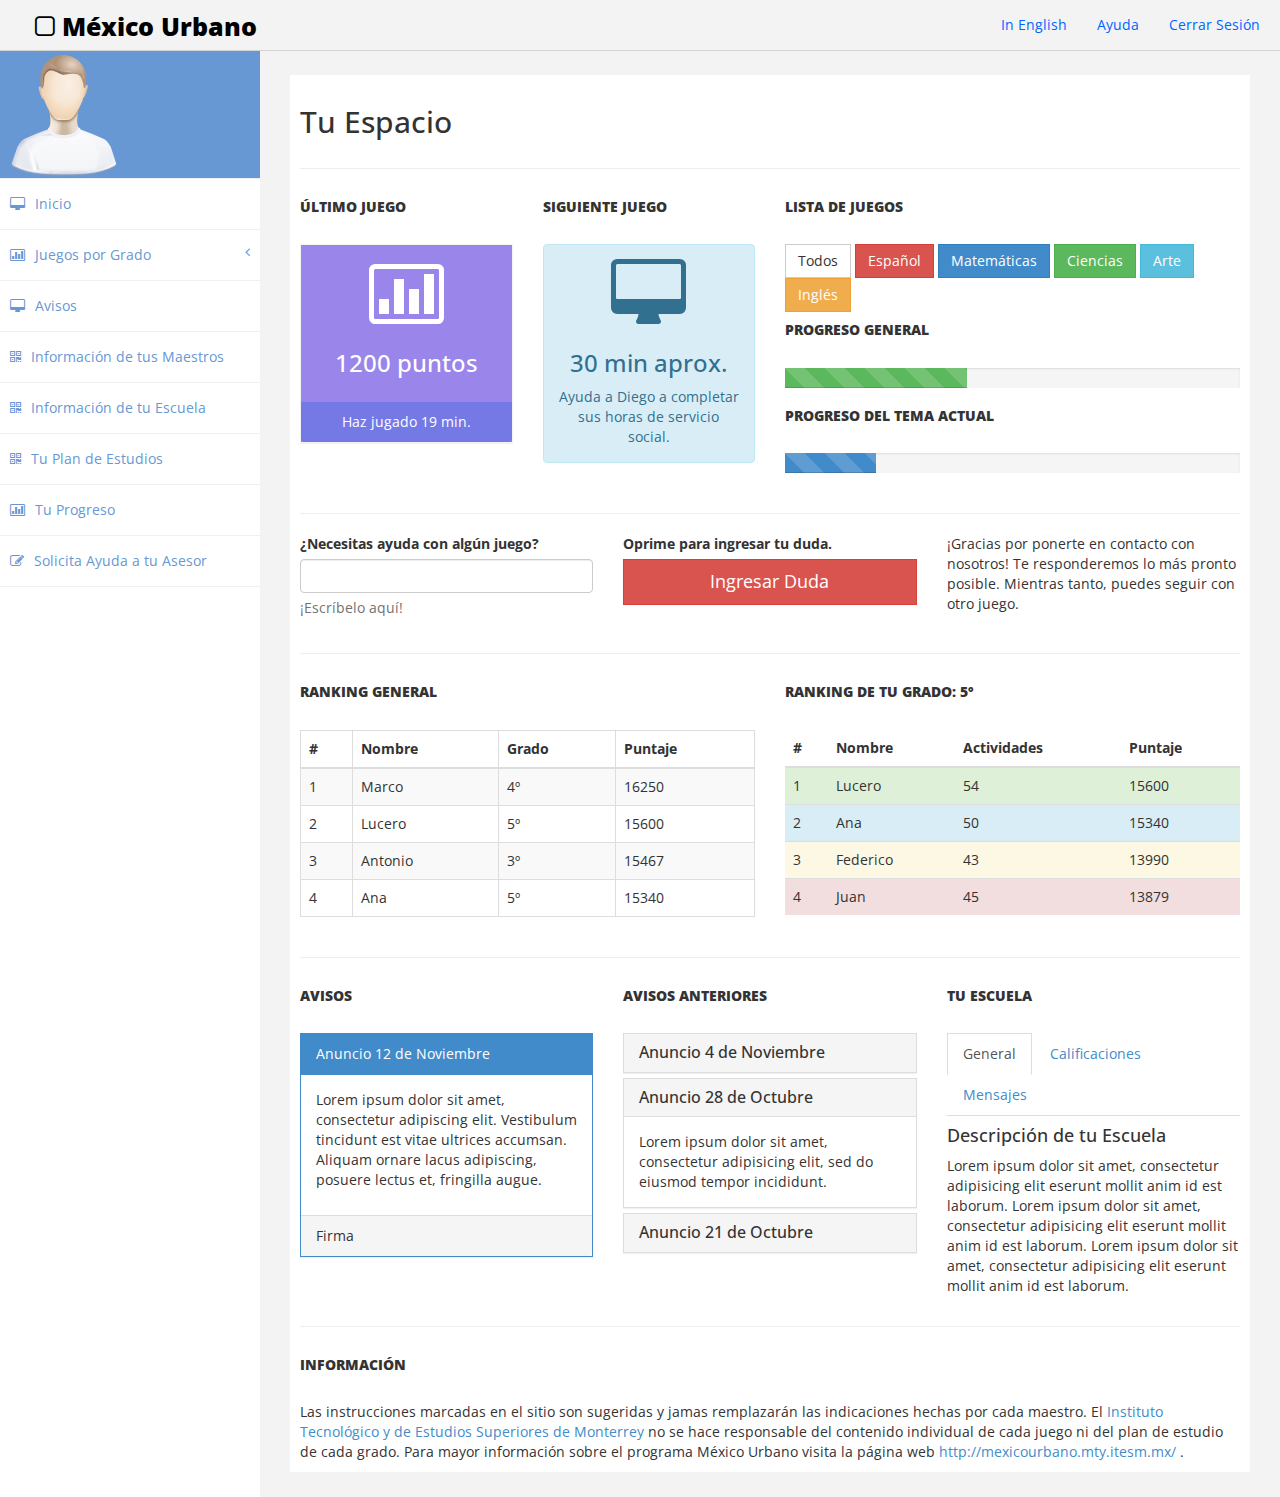
<file: index.html>
﻿<!DOCTYPE html>
<html xmlns="http://www.w3.org/1999/xhtml">
<head>
    <meta charset="utf-8" />
    <meta name="viewport" content="width=device-width, initial-scale=1.0" />
    <title>México Urbano</title>
    <!-- BOOTSTRAP STYLES-->
    <link href="assets/css/bootstrap.css" rel="stylesheet" />
    <!-- FONTAWESOME STYLES-->
    <link href="assets/css/font-awesome.css" rel="stylesheet" />
    <!-- CUSTOM STYLES-->
    <link href="assets/css/custom.css" rel="stylesheet" />
    <!-- GOOGLE FONTS-->
    <link href='https://fonts.googleapis.com/css?family=Open+Sans' rel='stylesheet' type='text/css' />
</head>
<body>
    <div id="wrapper">
        <div class="navbar navbar-inverse navbar-fixed-top">
            <div class="adjust-nav">
                <div class="navbar-header">
                    <button type="button" class="navbar-toggle" data-toggle="collapse" data-target=".sidebar-collapse">
                        <span class="icon-bar"></span>
                        <span class="icon-bar"></span>
                        <span class="icon-bar"></span>
                    </button>
                    <a class="navbar-brand" href="#"><i class="fa fa-square-o "></i>&nbsp;México Urbano</a>
                </div>
                <div class="navbar-collapse collapse">
                    <ul class="nav navbar-nav navbar-right">
                        <li><a href="#">In English</a></li>
                        <li><a href="#">Ayuda</a></li>
                        <li><a href="#">Cerrar Sesión</a></li>
                    </ul>
                </div>
            </div>
        </div>
        <!-- /. NAV TOP  -->
        <nav class="navbar-default navbar-side" role="navigation">
            <div class="sidebar-collapse">
                <ul class="nav" id="main-menu">
                    <li class="text-center user-image-back">
                        <img src="assets/img/find_user.png" class="img-responsive" />
                    </li>
                    <li>
                        <a href="index.html"><i class="fa fa-desktop "></i>Inicio</a>
                    </li>
                    <li>
                        <a href="#"><i class="fa fa-bar-chart-o"></i>Juegos por Grado<span class="fa arrow"></span></a>
                        <ul class="nav nav-second-level">
                            <li>
                                <a href="#">1º Primero</a>
                            </li>
                            <li>
                                <a href="#">2º Segundo</a>
                            </li>
                            <li>
                                <a href="#">3º Tercero</a>
                            </li>
							<li>
                                <a href="#">4º Cuarto</a>
                            </li>
							<li>
                                <a href="#">5º Quinta</a>
                            </li>
							<li>
                                <a href="#">6º Sexto</a>
                            </li>
                        </ul>
                    </li>
					<li>
                        <a href="#"><i class="fa fa-desktop "></i>Avisos</a>
                    </li>
                    <li>
                        <a href="#"><i class="fa fa-qrcode "></i>Información de tus Maestros</a>
                    </li>
                    <li>
                        <a href="#"><i class="fa fa-qrcode "></i>Información de tu Escuela</a>
                    </li>
                    <li>
                        <a href="#"><i class="fa fa-qrcode"></i>Tu Plan de Estudios</a>
                    </li>
                    <li>
                        <a href="#"><i class="fa fa-bar-chart-o"></i>Tu Progreso</a>
                    </li>
                    <li>
                        <a href="#"><i class="fa fa-edit "></i>Solicita Ayuda a tu Asesor</a>
                    </li>
                </ul>
            </div>
        </nav>
        <!-- /. NAV SIDE  -->
        <div id="page-wrapper">
            <div id="page-inner">
                <div class="row">
                    <div class="col-md-12">
                        <h2>Tu Espacio</h2>
                    </div>
                </div>
                <!-- /. ROW  -->
                <hr />
                <div class="row">
                    <div class="col-md-3 col-sm-3 col-xs-6">
                        <h5>Último Juego</h5>
                        <div class="panel panel-primary text-center no-boder bg-color-blue">
                            <div class="panel-body">
                                <i class="fa fa-bar-chart-o fa-5x"></i>
                                <h3>1200 puntos</h3>
                            </div>
                            <div class="panel-footer back-footer-blue">
                                Haz jugado 19 min. 
                            </div>
                        </div>
                    </div>
                    <div class="col-md-3 col-sm-3 col-xs-6">
                        <h5>Siguiente Juego</h5>
						<a href="blank.html">
							<div class="alert alert-info text-center">
								<i class="fa fa-desktop fa-5x"></i>
								<h3>30 min aprox.</h3>
								Ayuda a Diego a completar sus horas de servicio social.
							</div>
						</a>
                    </div>
                    <div class="col-md-6">
                        <h5>Lista de Juegos</h5>
                        <a href="#" class="btn btn-default">Todos</a>
                        <a href="#" class="btn btn-danger">Español</a>
						<a href="#" class="btn btn-primary">Matemáticas</a>
                        <a href="#" class="btn btn-success">Ciencias</a>
                        <a href="#" class="btn btn-info">Arte</a>
                        <a href="#" class="btn btn-warning">Inglés</a>
                        <br />
                        <h5>Progreso General</h5>
                        <div class="progress progress-striped">
                            <div class="progress-bar progress-bar-success" role="progressbar" aria-valuenow="40" aria-valuemin="0" aria-valuemax="100" style="width: 40%">
                                <span class="sr-only">40% Complete (success)</span>
                            </div>
                        </div>
						<h5>Progreso del Tema Actual</h5>
                        <div class="progress progress-striped active">
                            <div class="progress-bar progress-bar-primary" role="progressbar" aria-valuenow="20" aria-valuemin="0" aria-valuemax="100" style="width: 20%">
                                <span class="sr-only">20% Complete</span>
                            </div>
                        </div>
                    </div>
                </div>
                <!-- /. ROW  -->
                <hr />
                <div class="row">
                    <div class="col-md-4">
                        <div class="form-group">
                            <label>¿Necesitas ayuda con algún juego?</label>
                            <input class="form-control" />
                            <p class="help-block">¡Escríbelo aquí!</p>
                        </div>
                    </div>
                    <div class="col-md-4">
                        <label>Oprime para ingresar tu duda.</label>
                        <a href="blank.html" target="_blank" class="btn btn-danger btn-lg btn-block">Ingresar Duda</a>
                    </div>
                    <div class="col-md-4">
                        ¡Gracias por ponerte en contacto con nosotros! Te responderemos lo más pronto posible. Mientras tanto, puedes seguir con otro juego.
                    </div>
                </div>
                <hr />
                <div class="row">
                    <div class="col-md-6">
                        <h5>Ranking General</h5>
                        <table class="table table-striped table-bordered table-hover">
                            <thead>
                                <tr>
                                    <th>#</th>
                                    <th>Nombre</th>
                                    <th>Grado</th>
                                    <th>Puntaje</th>
                                </tr>
                            </thead>
                            <tbody>
                                <tr>
                                    <td>1</td>
                                    <td>Marco</td>
                                    <td>4º</td>
                                    <td>16250</td>
                                </tr>
                                <tr>
                                    <td>2</td>
                                    <td>Lucero</td>
                                    <td>5º</td>
                                    <td>15600</td>
                                </tr>
                                <tr>
                                    <td>3</td>
                                    <td>Antonio</td>
                                    <td>3º</td>
                                    <td>15467</td>
                                </tr>
                                <tr>
                                    <td>4</td>
                                    <td>Ana</td>
                                    <td>5º</td>
                                    <td>15340</td>
                                </tr>
                            </tbody>
                        </table>
                    </div>
                    <div class="col-md-6">
                        <h5>Ranking de tu Grado: 5º</h5>
                        <div class="table-responsive">
                            <table class="table">
                                <thead>
                                    <tr>
                                        <th>#</th>
                                        <th>Nombre</th>
                                        <th>Actividades</th>
                                        <th>Puntaje</th>
                                    </tr>
                                </thead>
                                <tbody>
                                    <tr class="success">
                                        <td>1</td>
                                        <td>Lucero</td>
                                        <td>54</td>
                                        <td>15600</td>
                                    </tr>
                                    <tr class="info">
                                        <td>2</td>
                                        <td>Ana</td>
                                        <td>50</td>
                                        <td>15340</td>
                                    </tr>
                                    <tr class="warning">
                                        <td>3</td>
                                        <td>Federico</td>
                                        <td>43</td>
                                        <td>13990</td>
                                    </tr>
                                    <tr class="danger">
                                        <td>4</td>
                                        <td>Juan</td>
                                        <td>45</td>
                                        <td>13879</td>
                                    </tr>
                                </tbody>
                            </table>
                        </div>
                    </div>
                </div>
                <!-- /. ROW  -->
                <hr />
                <div class="row">
                    <div class="col-md-4">
                        <h5>Avisos</h5>
                        <div class="panel panel-primary">
                            <div class="panel-heading">
                                Anuncio 12 de Noviembre
                            </div>
                            <div class="panel-body">
                                <p>Lorem ipsum dolor sit amet, consectetur adipiscing elit. Vestibulum tincidunt est vitae ultrices accumsan. Aliquam ornare lacus adipiscing, posuere lectus et, fringilla augue.</p>
                            </div>
                            <div class="panel-footer">
                                Firma
                            </div>
                        </div>
                    </div>
                    <div class="col-md-4">
                        <h5>Avisos Anteriores</h5>
                        <div class="panel-group" id="accordion">
                            <div class="panel panel-default">
                                <div class="panel-heading">
                                    <h4 class="panel-title">
                                        <a data-toggle="collapse" data-parent="#accordion" href="#collapseOne" class="collapsed">Anuncio 4 de Noviembre</a>
                                    </h4>
                                </div>
                                <div id="collapseOne" class="panel-collapse collapse" style="height: 0px;">
                                    <div class="panel-body">
                                        Lorem ipsum dolor sit amet, consectetur adipisicing elit, sed do eiusmod tempor incididunt.
                                    </div>
                                </div>
                            </div>
                            <div class="panel panel-default">
                                <div class="panel-heading">
                                    <h4 class="panel-title">
                                        <a data-toggle="collapse" data-parent="#accordion" href="#collapseTwo">Anuncio 28 de Octubre</a>
                                    </h4>
                                </div>
                                <div id="collapseTwo" class="panel-collapse in" style="height: auto;">
                                    <div class="panel-body">
                                        Lorem ipsum dolor sit amet, consectetur adipisicing elit, sed do eiusmod tempor incididunt.
                                    </div>
                                </div>
                            </div>
                            <div class="panel panel-default">
                                <div class="panel-heading">
                                    <h4 class="panel-title">
                                        <a data-toggle="collapse" data-parent="#accordion" href="#collapseThree" class="collapsed">Anuncio 21 de Octubre</a>
                                    </h4>
                                </div>
                                <div id="collapseThree" class="panel-collapse collapse">
                                        <div class="panel-body">
                                             Lorem ipsum dolor sit amet, consectetur adipisicing elit, sed do eiusmod tempor incididunt.
                                        </div>
                                </div>
                            </div>
                        </div>
                    </div>
                    <div class="col-md-4">
                        <h5>Tu Escuela</h5>
                        <ul class="nav nav-tabs">
                            <li class="active"><a href="#home" data-toggle="tab">General</a>
                            </li>
                            <li class=""><a href="#profile" data-toggle="tab">Calificaciones</a>
                            </li>
                            <li class=""><a href="#messages" data-toggle="tab">Mensajes</a>
                            </li>
                        </ul>
                        <div class="tab-content">
                            <div class="tab-pane fade active in" id="home">
                                <h4>Descripción de tu Escuela</h4>
                                <p>
                                    Lorem ipsum dolor sit amet, consectetur adipisicing elit eserunt mollit anim id est laborum.
                                        Lorem ipsum dolor sit amet, consectetur adipisicing elit eserunt mollit anim id est laborum.
                                        Lorem ipsum dolor sit amet, consectetur adipisicing elit eserunt mollit anim id est laborum.
                                </p>
                            </div>
                            <div class="tab-pane fade" id="profile">
                                <h4>Tus Calificaciones</h4>
                                <p>
                                    Lorem ipsum dolor sit amet, consectetur adipisicing elit eserunt mollit anim id est laborum.
                                        Lorem ipsum dolor sit amet, consectetur adipisicing elit eserunt mollit anim id est laborum.
                                        Lorem ipsum dolor sit amet, consectetur adipisicing elit eserunt mollit anim id est laborum.
                                </p>
                            </div>
                            <div class="tab-pane fade" id="messages">
                                <h4>Mensajes Importantes</h4>
                                <p >
                                    Lorem ipsum dolor sit amet, consectetur adipisicing elit eserunt mollit anim id est laborum.
                                        Lorem ipsum dolor sit amet, consectetur adipisicing elit eserunt mollit anim id est laborum.
                                        Lorem ipsum dolor sit amet, consectetur adipisicing elit eserunt mollit anim id est laborum.
                                </p>
                            </div>
                        </div>
                    </div>
                </div>
                <!-- /. ROW  -->
                <hr/>
                <div class="row">
                    <div class="col-md-12">
                        <h5>Información</h5>
						Las instrucciones marcadas en el sitio son sugeridas y jamas remplazarán las indicaciones hechas por cada maestro. El <a href="http://tec.mx" target="_blank" >Instituto Tecnológico y de Estudios Superiores de Monterrey </a>no se hace responsable del contenido individual de cada juego ni del plan de estudio de cada grado.
                        Para mayor información sobre el programa México Urbano visita la página web <a href="http://mexicourbano.mty.itesm.mx/" target="_blank" >http://mexicourbano.mty.itesm.mx/ </a>.
                    </div>
                </div>
                <!-- /. ROW  -->
            </div>
            <!-- /. PAGE INNER  -->
        </div>
        <!-- /. PAGE WRAPPER  -->
    </div>
    <!-- /. WRAPPER  -->
    <!-- SCRIPTS -AT THE BOTOM TO REDUCE THE LOAD TIME-->
    <!-- JQUERY SCRIPTS -->
    <script src="assets/js/jquery-1.10.2.js"></script>
    <!-- BOOTSTRAP SCRIPTS -->
    <script src="assets/js/bootstrap.min.js"></script>
    <!-- METISMENU SCRIPTS -->
    <script src="assets/js/jquery.metisMenu.js"></script>
    <!-- CUSTOM SCRIPTS -->
    <script src="assets/js/custom.js"></script>


</body>
</html>
</file>
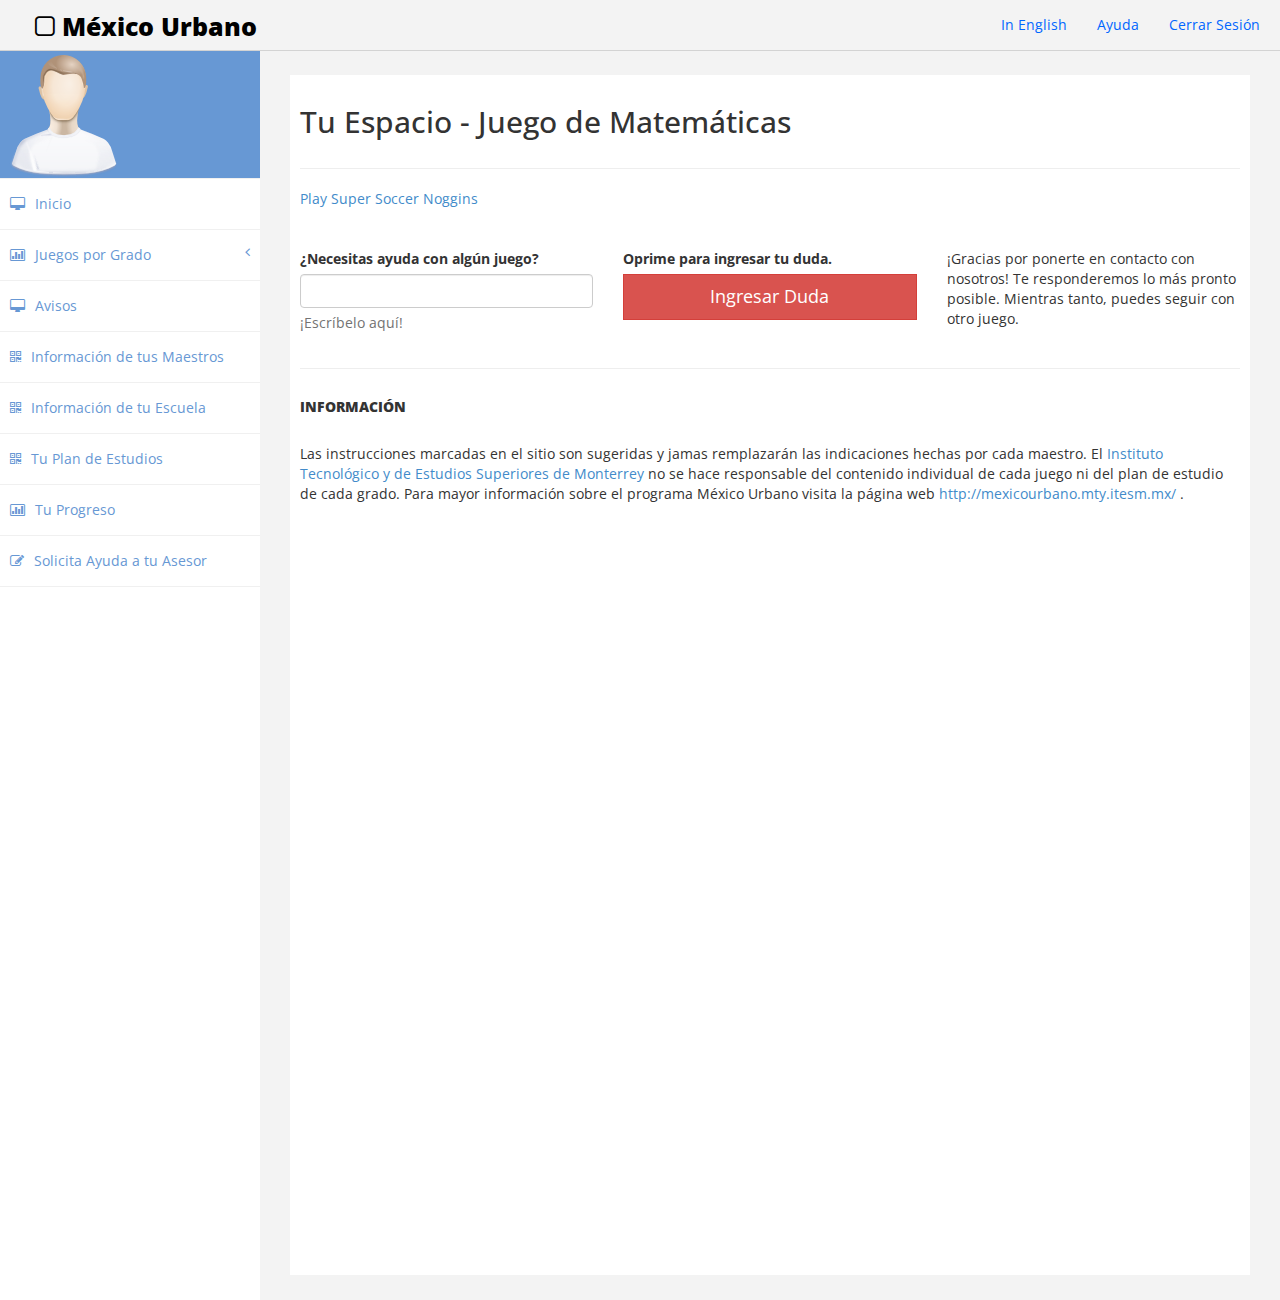
<file: blank.html>
﻿<!DOCTYPE html>
<html xmlns="http://www.w3.org/1999/xhtml">
<head>
      <meta charset="utf-8" />
    <meta name="viewport" content="width=device-width, initial-scale=1.0" />
    <title>México Urbano</title>
	<!-- BOOTSTRAP STYLES-->
    <link href="assets/css/bootstrap.css" rel="stylesheet" />
     <!-- FONTAWESOME STYLES-->
    <link href="assets/css/font-awesome.css" rel="stylesheet" />
        <!-- CUSTOM STYLES-->
    <link href="assets/css/custom.css" rel="stylesheet" />
     <!-- GOOGLE FONTS-->
   <link href='https://fonts.googleapis.com/css?family=Open+Sans' rel='stylesheet' type='text/css' />
</head>
<body>    
    <div id="wrapper">
         <div class="navbar navbar-inverse navbar-fixed-top">
            <div class="adjust-nav">
                <div class="navbar-header">
                    <button type="button" class="navbar-toggle" data-toggle="collapse" data-target=".sidebar-collapse">
                        <span class="icon-bar"></span>
                        <span class="icon-bar"></span>
                        <span class="icon-bar"></span>
                    </button>
                    <a class="navbar-brand" href="#"><i class="fa fa-square-o "></i>&nbsp;México Urbano</a>
                </div>
                <div class="navbar-collapse collapse">
                    <ul class="nav navbar-nav navbar-right">
                        <li><a href="#">In English</a></li>
                        <li><a href="#">Ayuda</a></li>
                        <li><a href="#">Cerrar Sesión</a></li>
                    </ul>
                </div>

            </div>
        </div>
        <!-- /. NAV TOP  -->
        <nav class="navbar-default navbar-side" role="navigation">
            <div class="sidebar-collapse">
                <ul class="nav" id="main-menu">
                    <li class="text-center user-image-back">
                        <img src="assets/img/find_user.png" class="img-responsive" />
                    </li>
                    <li>
                        <a href="index.html"><i class="fa fa-desktop "></i>Inicio</a>
                    </li>
                    <li>
                        <a href="#"><i class="fa fa-bar-chart-o"></i>Juegos por Grado<span class="fa arrow"></span></a>
                        <ul class="nav nav-second-level">
                            <li>
                                <a href="#">1º Primero</a>
                            </li>
                            <li>
                                <a href="#">2º Segundo</a>
                            </li>
                            <li>
                                <a href="#">3º Tercero</a>
                            </li>
							<li>
                                <a href="#">4º Cuarto</a>
                            </li>
							<li>
                                <a href="#">5º Quinta</a>
                            </li>
							<li>
                                <a href="#">6º Sexto</a>
                            </li>
                        </ul>
                    </li>
					<li>
                        <a href="#"><i class="fa fa-desktop "></i>Avisos</a>
                    </li>
                    <li>
                        <a href="#"><i class="fa fa-qrcode "></i>Información de tus Maestros</a>
                    </li>
                    <li>
                        <a href="#"><i class="fa fa-qrcode "></i>Información de tu Escuela</a>
                    </li>
                    <li>
                        <a href="#"><i class="fa fa-qrcode"></i>Tu Plan de Estudios</a>
                    </li>

                    <li>
                        <a href="#"><i class="fa fa-bar-chart-o"></i>Tu Progreso</a>
                    </li>
                    <li>
                        <a href="#"><i class="fa fa-edit "></i>Solicita Ayuda a tu Asesor</a>
                    </li>
                </ul>
            </div>
        </nav>
        <!-- /. NAV SIDE  -->
        <div id="page-wrapper" >
            <div id="page-inner">
                <div class="row">
                    <div class="col-md-12">
						<h2>Tu Espacio - Juego de Matemáticas</h2>   
                    </div>
                </div>              
                <!-- /. ROW  -->
                <hr/>
				<div class="miniclip-game-embed" data-game-name="super-soccer-noggins" data-theme="0" data-width="640" data-height="420" data-language="en"><a href="http://www.miniclip.com/games/super-soccer-noggins/">Play Super Soccer Noggins</a></div>
				<br/>
				<br/>
				<div class="row">
                    <div class="col-md-4">
                        <div class="form-group">
                            <label>¿Necesitas ayuda con algún juego?</label>
                            <input class="form-control" />
                            <p class="help-block">¡Escríbelo aquí!</p>
                        </div>
                    </div>
                    <div class="col-md-4">
                        <label>Oprime para ingresar tu duda.</label>
                        <a href="blank.html" target="_blank" class="btn btn-danger btn-lg btn-block">Ingresar Duda</a>
                    </div>
                    <div class="col-md-4">
                        ¡Gracias por ponerte en contacto con nosotros! Te responderemos lo más pronto posible. Mientras tanto, puedes seguir con otro juego.
                    </div>
                </div>
				<hr/>
				<div class="row">
                    <div class="col-md-12">
                        <h5>Información</h5>
						Las instrucciones marcadas en el sitio son sugeridas y jamas remplazarán las indicaciones hechas por cada maestro. El <a href="http://tec.mx" target="_blank" >Instituto Tecnológico y de Estudios Superiores de Monterrey </a>no se hace responsable del contenido individual de cada juego ni del plan de estudio de cada grado.
                        Para mayor información sobre el programa México Urbano visita la página web <a href="http://mexicourbano.mty.itesm.mx/" target="_blank" >http://mexicourbano.mty.itesm.mx/ </a>.
                    </div>
                </div>
				 <!-- /. ROW  -->           
			</div>
             <!-- /. PAGE INNER  -->
            </div>
         <!-- /. PAGE WRAPPER  -->
        </div>
     <!-- /. WRAPPER  -->
    <!-- SCRIPTS -AT THE BOTOM TO REDUCE THE LOAD TIME-->
    <!-- JQUERY SCRIPTS -->
    <script src="assets/js/jquery-1.10.2.js"></script>
      <!-- BOOTSTRAP SCRIPTS -->
    <script src="assets/js/bootstrap.min.js"></script>
    <!-- METISMENU SCRIPTS -->
    <script src="assets/js/jquery.metisMenu.js"></script>
      <!-- CUSTOM SCRIPTS -->
    <script src="assets/js/custom.js"></script>
    <script src="//static.miniclipcdn.com/js/game-embed.js"></script>
   
</body>
</html>
</file>
<file: assets/css/custom.css>
/*=============================================================
    Authour URI: www.binarycart.com
    License: Commons Attribution 3.0

    http://creativecommons.org/licenses/by/3.0/

    100% To use For Personal And Commercial Use.
    IN EXCHANGE JUST GIVE US CREDITS AND TELL YOUR FRIENDS ABOUT US
   
    ========================================================  */
/*==============================================
    GENERAL  STYLES    
    =============================================*/
body {
    font-family: 'Open Sans', sans-serif;
}

 #wrapper {
    width: 100%;
    margin-top:50px;
}

#page-wrapper {
    padding: 15px 15px;
    min-height: 600px;
    background:#F3F3F3;
   
}
#page-inner {
    width:100%;
    margin:10px 20px 10px 0px;
    background-color:#fff!important;
    padding:10px;
    min-height:1200px;
}

.text-center {
    text-align:center;
}
.user-image-back {
    background-color:#6798d4;
}
h5,.h5 {
    font-size: 14px;
font-weight: 900;
text-transform: uppercase;
padding-bottom:20px;
}
/*==============================================
    MENU STYLES    
    =============================================*/


.navbar-inverse .navbar-nav > li > a {
color: #06F;
}
.navbar-inverse .navbar-nav > li > a:hover,.navbar-inverse .navbar-nav > li > a:focus {
color: #06F;
}
.arrow {
    float: right;
}

.fa.arrow:before {
    content: "\f104";
}

.active > a > .fa.arrow:before {
    content: "\f107";
}


.nav-second-level li,
.nav-third-level li {
    border-bottom: none !important;
}

.nav-second-level li a {
    padding-left: 37px;
}

.nav-third-level li a {
    padding-left: 55px;
}
.sidebar-collapse , .sidebar-collapse .nav{
	background:none;
}
.sidebar-collapse .nav {
	padding:0;
}
.sidebar-collapse .nav > li > a {
background: #FFFFFF;
text-shadow: none;
color:#6798d4;
}
.sidebar-collapse > .nav > li > a {
	padding:15px 10px;
}
.sidebar-collapse > .nav > li {
	border-bottom: 1px solid rgba(240, 240, 240, 1) !important;
}
.sidebar-collapse .nav > li > a:hover,
.sidebar-collapse .nav > li > a:focus {
	
	background:#F3F3F3;
	outline:0;
}
.nav-second-level  > li:last-child > a:after,
.nav-third-level  > li:last-child > a:after {
	height:50%;
}
.nav-third-level > li > a:after,
.nav-third-level > li > a:before  {
	left:40px;
}
.navbar-side {
	border:none;
	background-color: #202020;
	
}
.navbar-inverse {
background-color: #f3f3f3;
border-color: #D3D3D3;

}

.navbar-default {
border:0px solid #DDDDDD;
     
}
.navbar-default .navbar-toggle:hover, .navbar-default .navbar-toggle:focus {
background-color: #B40101;
}
.navbar-default .navbar-toggle {
border-color: #fff;
}

.navbar-default .navbar-toggle .icon-bar {
background-color: #FFF;
}
.nav > li > a > i {
    margin-right:10px;
}
.navbar-inverse .navbar-brand  {
color: #000000;
font-size: 25px;
font-weight: 900;
}
.navbar-inverse .navbar-brand:hover,.navbar-inverse .navbar-brand:focus {
    color: #000000;
font-size: 25px;
font-weight: 900;
}
.navbar-inverse .navbar-toggle {
border-color: #8B7BFF;
}

.navbar-inverse .navbar-toggle:hover, .navbar-inverse .navbar-toggle:focus {
background-color: #8B7BFF;
}
.adjust-nav {
    padding-left:20px;padding-right:20px;
}
.navbar-toggle {
    background-color: #8B7BFF;
}

/*==============================================
    DASHBOARD STYLES     
    =============================================*/

.bg-color-blue {
background-color: #9A86EB;
color: #fff;
}

.no-boder {
border: 1px solid #f3f3f3;
}
.back-footer-blue {
background-color: #7479E6;
border-top: 0px solid #fff;
}

/*==============================================
    BOOTSTRAP STYLE CHANGES     
    =============================================*/
.nav-tabs > li > a {
     -webkit-border-radius: 0px 0px 0px 0px;
-moz-border-radius: 0px 0px 0px 0px;
border-radius: 0px 0px 0px 0px;
}

.panel-group .panel {
border-radius: 0px;
  -webkit-border-radius:  0px;
-moz-border-radius: 0px;
}
.panel {
    border-radius: 0px;
  -webkit-border-radius:  0px;
-moz-border-radius: 0px;
}
.panel-heading {
 border-top-left-radius: 0px; 
 border-top-right-radius: 0px; 
}
.btn {
     border-radius: 0px;
  -webkit-border-radius:  0px;
-moz-border-radius: 0px;
}
.progress {
     border-radius: 0px;
  -webkit-border-radius:  0px;
-moz-border-radius: 0px;
}
/*==============================================
    MEDIA QUERIES     
    =============================================*/
 
 @media(min-width:768px) {
     #page-wrapper{
               margin: 0 0 0 260px;
        padding: 15px 30px;
        min-height: 1200px;
		
    }
	
	
    .navbar-side {
        z-index: 1;
        position: absolute;
        width: 260px;
    }

   .navbar {
 border-radius: 0px; 
}
   
}
</file>
